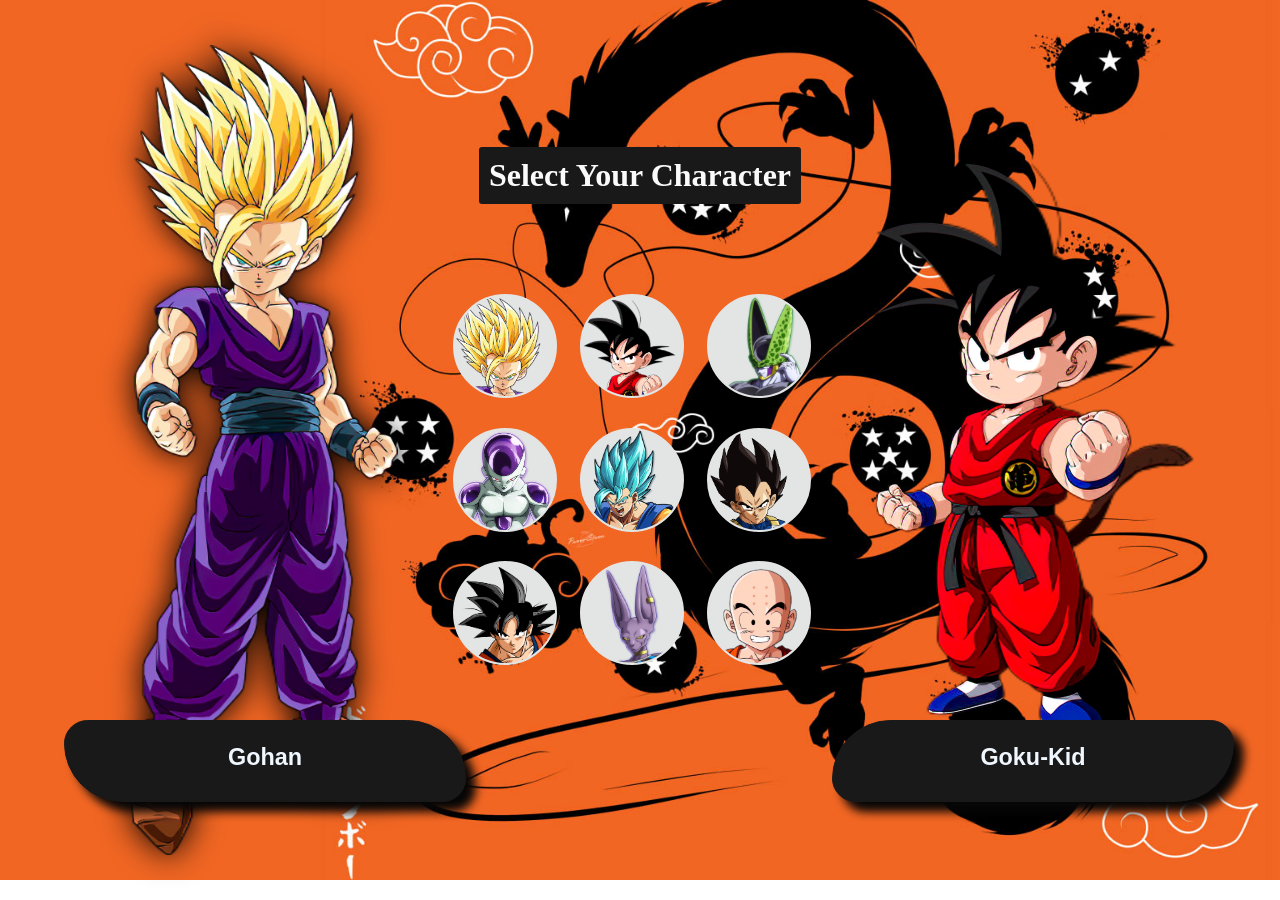
<file: index.html>
<!DOCTYPE html>
<html lang="en">

<head>
    <meta charset="UTF-8">
    <meta http-equiv="X-UA-Compatible" content="IE=edge">
    <meta name="viewport" content="width=device-width, initial-scale=1.0">
    <link rel="stylesheet" href="editor.css">
    <title>Document</title>
    <script src="https://code.jquery.com/jquery-3.6.1.js"
        integrity="sha256-3zlB5s2uwoUzrXK3BT7AX3FyvojsraNFxCc2vC/7pNI=" crossorigin="anonymous"></script>


</head>

<body>
    <div class="container">
        <h1 class="escolha">Select Your Character</h1>
        <div id="CharacterP1" class="CharacterP1 characterBox"></div>
        <div id="CharacterP2" class="CharacterP2 characterBox"></div>



        <div class="p1">
            <h3 id="character1Name">Gohan</section>
            </h3>
        </div>
        <div class="p2">
            <h3 id="character2Name">Goku-Kid </section>
            </h3>
        </div>
        <div class="personagens" id="fighters">
            <div class="quadrado" name="Gohan" id="Gohan"></div>
            <div class="quadrado" name="Goku-kid" id="Goku-Kid"></div>
            <div class="quadrado" name="cell" id="Cell"></div>
            <div class="quadrado" name="freeza" id="Freeza"></div>
            <div class="quadrado" name="gogeta" id="Gogeta"></div>
            <div class="quadrado" name="vegeta" id="Vegeta"></div>
            <div class="quadrado" name="goku" id="Goku"></div>
            <div class="quadrado" name="Bills" id="Bills"></div>
            <div class="quadrado" name="Kuririn" id="Kuririn"></div>
        </div>
    </div>

    <script >

        const characterDiv = document.getElementsByClassName('quadrado');


        const player1 = {
            Player: 1,
            situation: true,
            character: null,
            previewDiv: document.getElementById("CharacterP1"),
            nameDiv: document.getElementById("character1Name"),


        }

        const player2 = {
            Player: 2,
            situation: false,
            character: null,
            previewDiv2: document.getElementById("CharacterP2"),
            nameDiv2: document.getElementById("character2Name"),

        }
        selectCharacterP1()
        function selectCharacterP1() {
            for (let div of characterDiv) {
                div.addEventListener('mouseover', function nameCharacter() {
                    onCharacterHover(div)
                });
                div.addEventListener('click', function select() {
                    changeActivePlayer(div)

                })


            }
        }
        function selectCharacterP2(){
            for (let div of characterDiv) {
                div.addEventListener('mouseover', function nameCharacter() {
                    onCharacterHover2(div)
                });
                

            }

        }

        function getActivePlayer2() {
            const P2 = Object.keys(player2);
            
            for (let key of P2) {
                if (player2.situation) {
                    return player2;
                }
            }
           
            
        }

        function getActivePlayer1() {
            const P1 = Object.keys(player1);
            
            for (let key of P1) {
                if (player1.situation) {
                    return player1;
                }
            }
           
            
        }
        function getActivePlayer2() {
            const keys = Object.keys(player2);
            for (let key of keys) {
                if (player2.situation == true) {
                    return player2;
                }
            }
        }

        function changeActivePlayer(character) {
            const activePlayer1 = getActivePlayer1();
            
            
            if(activePlayer1 != null){
            let resposta = confirm('escolher ' + event.target.id)
            activePlayer1.situation = false;
            
            
            player2.situation = true;
            if(player2.situation==true){
                $(".quadrado").click(function () {
                    confirm('escolher ' + event.target.id)
                    alert('hora da batalha ');
                    player2.situation = false
                });

            }                   
        }
            
        }
        
        function setCharacter(player, characterName) {
            player1.character = characterName;
        }




        function onCharacterHover(character) {
            
            
            const activePlayer1 = getActivePlayer1()
            const activePlayer2 = getActivePlayer2()
            const keys = Object.keys(player1);
            const style = getComputedStyle(character);
            const characterName = character.getAttribute('name');
            const imageUrl = style.backgroundImage;
            
            if (activePlayer1 != null) {
                activePlayer1.character = characterName;
                activePlayer1.previewDiv.style.backgroundImage = imageUrl;
                activePlayer1.nameDiv.innerHTML = characterName.charAt(0).toUpperCase() + characterName.slice(1);
            } 

            if(activePlayer2 != null){

                activePlayer2.character = characterName;
                activePlayer2.previewDiv2.style.backgroundImage = imageUrl;
                activePlayer2.nameDiv2.innerHTML = characterName.charAt(0).toUpperCase() + characterName.slice(1);

            }

        }





        console.log(player1)
        console.log(player2)
    </script>

</body>

</html>
</file>
<file: editor.css>
body{
    margin: 0;
    overflow: hidden;
}
.container{
    background-image: url(imagens/dragao.jpg );
    background-repeat: no-repeat;
    background-size: cover;
    background-position-y: -20px;
   width: 100vw;
   height: 100vh;
   
   
   display: flex;
   flex-direction: column;
   justify-content: center;
   align-items: center;
   
   
}
.logo-seleção{
    background-image: url(imagens/logo2.png);
    background-repeat: no-repeat;
    background-size: cover;
    width: 650px;
    height: 250px;
}
.logo{
    width: 500px;
    height: 150px;
}
.logo-seleção{
    display: flex;
    justify-content: center;
    flex-direction: column;
    align-items: center;
    
}
.selection{
    
    display: flex;
    
    
    font-family: Georgia, 'Times New Roman', Times, serif;
    margin-top: 10px;
    font-size: 30px;
    text-shadow: 3px;
    
    color: aliceblue;
    text-shadow: 4px 4px 4px black;
    
    
    

}
.personagens{
    
  
    

    display: flex;
    flex-direction: row;
    flex-wrap: wrap;
    
    width: 400px;
    height: 400px;
    margin-block-end: 90px;
    
    
    border-radius: 5px;

    

}
.quadrado {
    display: flex;
    flex-direction: row;
    
    
    flex-wrap: wrap;
    
    margin: 10px;
    margin-left: 13px;
    
    width: 100px;
    height: 100px;
    background-color: rgb(227, 228, 228);
    border: 2px solid aliceblue;
    border-radius: 50%;
    border: 2px solid rgb(227, 228, 228);
    
    
    
}

.p1{
    position: absolute;
    left: 5%;
    right: 90%;
    top: 80%;
    background-color: rgb(26, 25, 25);
    text-align: center;
    align-items: center;
    border: 1px solid rgb(26, 25, 25);
    border-radius: 24px 60px;
    font-size: 20px;
    font-family: Arial, Helvetica, sans-serif;
    box-shadow: 10px 10px 10px rgb(7, 7, 7);
    
    color: aliceblue;

    
    width: 400px;
    height: 80px;
    
   
    
}
.quadrado:hover{


    background-color: brown;
    box-shadow: inset -4px 0px 2px 2px rgb(114, 22, 22,0.4);
    width: 110px;
    height: 110px;
}
.p2{
    position: absolute;
    left: 65%;
    right: 5%;
    top: 80%;
    background-color: rgb(26, 25, 25);
    text-align: center;
    align-items: center;
    border: 1px solid rgb(26, 25, 25);
    border-radius: 60px 24px;
    font-size: 20px;
    
    color: aliceblue;
    font-family: Arial, Helvetica, sans-serif;

    
    width: 400px;
    height: 80px;
    box-shadow: 10px 10px 10px rgb(7, 7, 7);
    
    
}
.escolha{ 
    background-color: rgb(26, 25, 25);
    padding: 10px;
    margin-block-end: 80px;
    margin-top: 20;
    color: rgb(250, 250, 250);
    border-radius: 3px;
    
  
}
.personagem ,#Gohan{
    background-image: url(imagens/gohan2.jpg);
    
    background-size: 100px;
    background-position-x: center;
    background-repeat: no-repeat;
    

}
.personagem ,#Goku-Kid{
    background-image: url(imagens/goku-kid2.jpg);
    
    background-size: 100px;
    background-repeat: no-repeat;
    

}

.personagem ,#Cell{
    background-image: url(imagens/cell.png);
    background-position-x: -5px;
    background-size: 180px;
    background-repeat: no-repeat;
    object-fit: cover;

}
.personagem ,#Freeza{
    background-image: url(imagens/freeza.png);
    
    background-size: 200px;
    background-position-x: center;
    background-repeat: no-repeat;
    

}
.personagem ,#Gogeta{
    background-image: url(imagens/gogeta.png);
    
    background-size: 130px;
    background-position-x: center;
    background-repeat: no-repeat;
    

}
.personagem ,#Vegeta{
    background-image: url(imagens/vegeta2.png);
    background-position-x: center;
    background-size: cover;
    background-repeat: no-repeat;
    object-fit: cover;

}
.personagem ,#Goku{
    background-image: url(imagens/goku2.png);
    background-size: 150px;
    background-position-x: 1px;
    
    
    background-repeat: no-repeat;
    

}
.personagem ,#Bills{
    background-image: url(imagens/bills.png);
    background-position-x: center;
    background-size: 150px;
    background-repeat: no-repeat;
    
}
.personagem ,#Kuririn{
    background-image: url(imagens/kuririn2.jpg);
    background-position-x: center;
    background-size: 200px;
    background-repeat: no-repeat;
    

}

.characterBox{
    position: absolute;
    width: 400px;
    height: 600px;
    background-repeat: no-repeat;
    background-size: contain;
    background-position: center center;
   
}

.CharacterP1{
    background-image: url(imagens/gohan2.jpg);
    left: 5%;
    height: 90%;
    filter: drop-shadow(0 0 1rem)
    
}
.CharacterP2{
    background-image: url(imagens/goku-kid2.jpg);
    background-size: 250px;
    
    left: 65%;
    height: 5%;
    position: absolute;
    width: 400px;
    height: 600px;
    background-repeat: no-repeat;
    background-size: contain;
    background-position: center center;
   
}
</file>
<file: Seleção de personagens DBZ/html/editor.css>
body{
    margin: 0;
    overflow: hidden;
}
.container{
    background-image: url(imagens/dragao.jpg );
    background-repeat: no-repeat;
    background-size: cover;
    background-position-y: -20px;
   width: 100vw;
   height: 100vh;
   
   
   display: flex;
   flex-direction: column;
   justify-content: center;
   align-items: center;
   
   
}
.logo-seleção{
    background-image: url(imagens/logo2.png);
    background-repeat: no-repeat;
    background-size: cover;
    width: 650px;
    height: 250px;
}
.logo{
    width: 500px;
    height: 150px;
}
.logo-seleção{
    display: flex;
    justify-content: center;
    flex-direction: column;
    align-items: center;
    
}
.selection{
    
    display: flex;
    
    
    font-family: Georgia, 'Times New Roman', Times, serif;
    margin-top: 10px;
    font-size: 30px;
    text-shadow: 3px;
    
    color: aliceblue;
    text-shadow: 4px 4px 4px black;
    
    
    

}
.personagens{
    
  
    

    display: flex;
    flex-direction: row;
    flex-wrap: wrap;
    
    width: 400px;
    height: 400px;
    margin-block-end: 90px;
    
    
    border-radius: 5px;

    

}
.quadrado {
    display: flex;
    flex-direction: row;
    
    
    flex-wrap: wrap;
    
    margin: 10px;
    margin-left: 13px;
    
    width: 100px;
    height: 100px;
    background-color: rgb(227, 228, 228);
    border: 2px solid aliceblue;
    border-radius: 50%;
    border: 2px solid rgb(227, 228, 228);
    
    
    
}

.p1{
    position: absolute;
    left: 5%;
    right: 90%;
    top: 80%;
    background-color: rgb(26, 25, 25);
    text-align: center;
    align-items: center;
    border: 1px solid rgb(26, 25, 25);
    border-radius: 24px 60px;
    font-size: 20px;
    font-family: Arial, Helvetica, sans-serif;
    box-shadow: 10px 10px 10px rgb(7, 7, 7);
    
    color: aliceblue;

    
    width: 400px;
    height: 80px;
    
   
    
}
.quadrado:hover{


    background-color: brown;
    box-shadow: inset -4px 0px 2px 2px rgb(114, 22, 22,0.4);
    width: 110px;
    height: 110px;
}
.p2{
    position: absolute;
    left: 65%;
    right: 5%;
    top: 80%;
    background-color: rgb(26, 25, 25);
    text-align: center;
    align-items: center;
    border: 1px solid rgb(26, 25, 25);
    border-radius: 60px 24px;
    font-size: 20px;
    
    color: aliceblue;
    font-family: Arial, Helvetica, sans-serif;

    
    width: 400px;
    height: 80px;
    box-shadow: 10px 10px 10px rgb(7, 7, 7);
    
    
}
.escolha{ 
    background-color: rgb(26, 25, 25);
    padding: 10px;
    margin-block-end: 80px;
    margin-top: 20;
    color: rgb(250, 250, 250);
    border-radius: 3px;
    
  
}
.personagem ,#Gohan{
    background-image: url(imagens/gohan2.jpg);
    
    background-size: 100px;
    background-position-x: center;
    background-repeat: no-repeat;
    

}
.personagem ,#Goku-Kid{
    background-image: url(imagens/goku-kid2.jpg);
    
    background-size: 100px;
    background-repeat: no-repeat;
    

}

.personagem ,#Cell{
    background-image: url(imagens/cell.png);
    background-position-x: -5px;
    background-size: 180px;
    background-repeat: no-repeat;
    object-fit: cover;

}
.personagem ,#Freeza{
    background-image: url(imagens/freeza.png);
    
    background-size: 200px;
    background-position-x: center;
    background-repeat: no-repeat;
    

}
.personagem ,#Gogeta{
    background-image: url(imagens/gogeta.png);
    
    background-size: 130px;
    background-position-x: center;
    background-repeat: no-repeat;
    

}
.personagem ,#Vegeta{
    background-image: url(imagens/vegeta2.png);
    background-position-x: center;
    background-size: cover;
    background-repeat: no-repeat;
    object-fit: cover;

}
.personagem ,#Goku{
    background-image: url(imagens/goku2.png);
    background-size: 150px;
    background-position-x: 1px;
    
    
    background-repeat: no-repeat;
    

}
.personagem ,#Bills{
    background-image: url(imagens/bills.png);
    background-position-x: center;
    background-size: 150px;
    background-repeat: no-repeat;
    
}
.personagem ,#Kuririn{
    background-image: url(imagens/kuririn2.jpg);
    background-position-x: center;
    background-size: 200px;
    background-repeat: no-repeat;
    

}

.characterBox{
    position: absolute;
    width: 400px;
    height: 600px;
    background-repeat: no-repeat;
    background-size: contain;
    background-position: center center;
   
}

.CharacterP1{
    background-image: url(imagens/gohan2.jpg);
    left: 5%;
    height: 90%;
    filter: drop-shadow(0 0 1rem)
    
}
.CharacterP2{
    background-image: url(imagens/goku-kid2.jpg);
    background-size: 250px;
    
    left: 65%;
    height: 5%;
    position: absolute;
    width: 400px;
    height: 600px;
    background-repeat: no-repeat;
    background-size: contain;
    background-position: center center;
   
}
</file>
